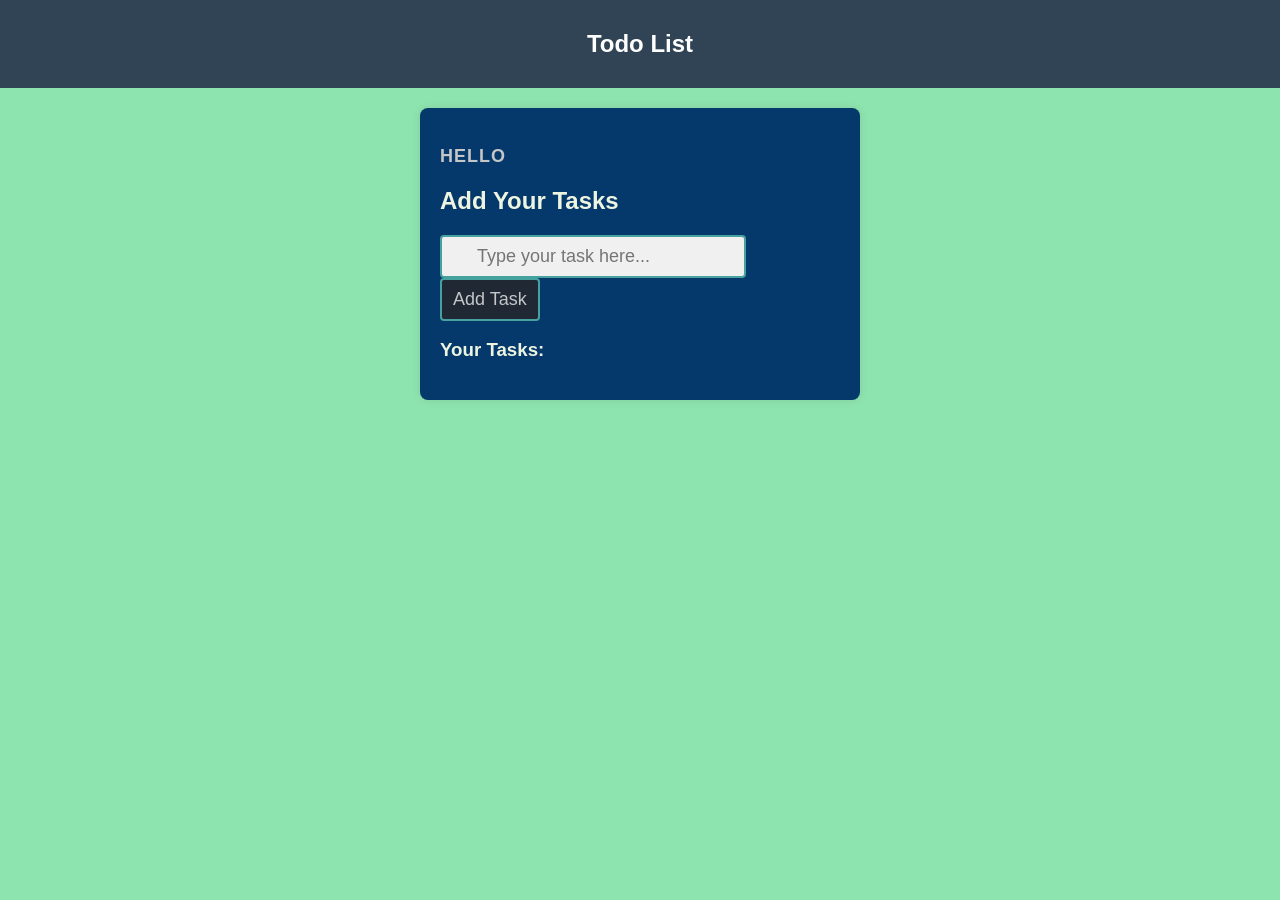
<file: Task1(ToDo App)/index.html>
<!DOCTYPE html>
<html lang="en">
<head>
    <meta charset="UTF-8">
    <meta name="viewport" content="width=device-width, initial-scale=1.0">
    <link rel="stylesheet" href="styles.css" />
    <title>Beautiful Todo List</title>
</head>
<body>

    <nav>
        <h1>Todo List</h1>
    </nav>
    <div id="todo-container">
        <p class="subtitle">HELLO</p>
       <h2>Add Your Tasks</h2>
        <input type="text" id="task-input" placeholder="Type your task here...">
        <button onclick="addTask()">Add Task</button>

        <h3>Your Tasks:</h3>
        <ul id="task-list"></ul>
    </div>
    <script src="script.js" type="text/javascript"></script>
</body>
</html>
</file>
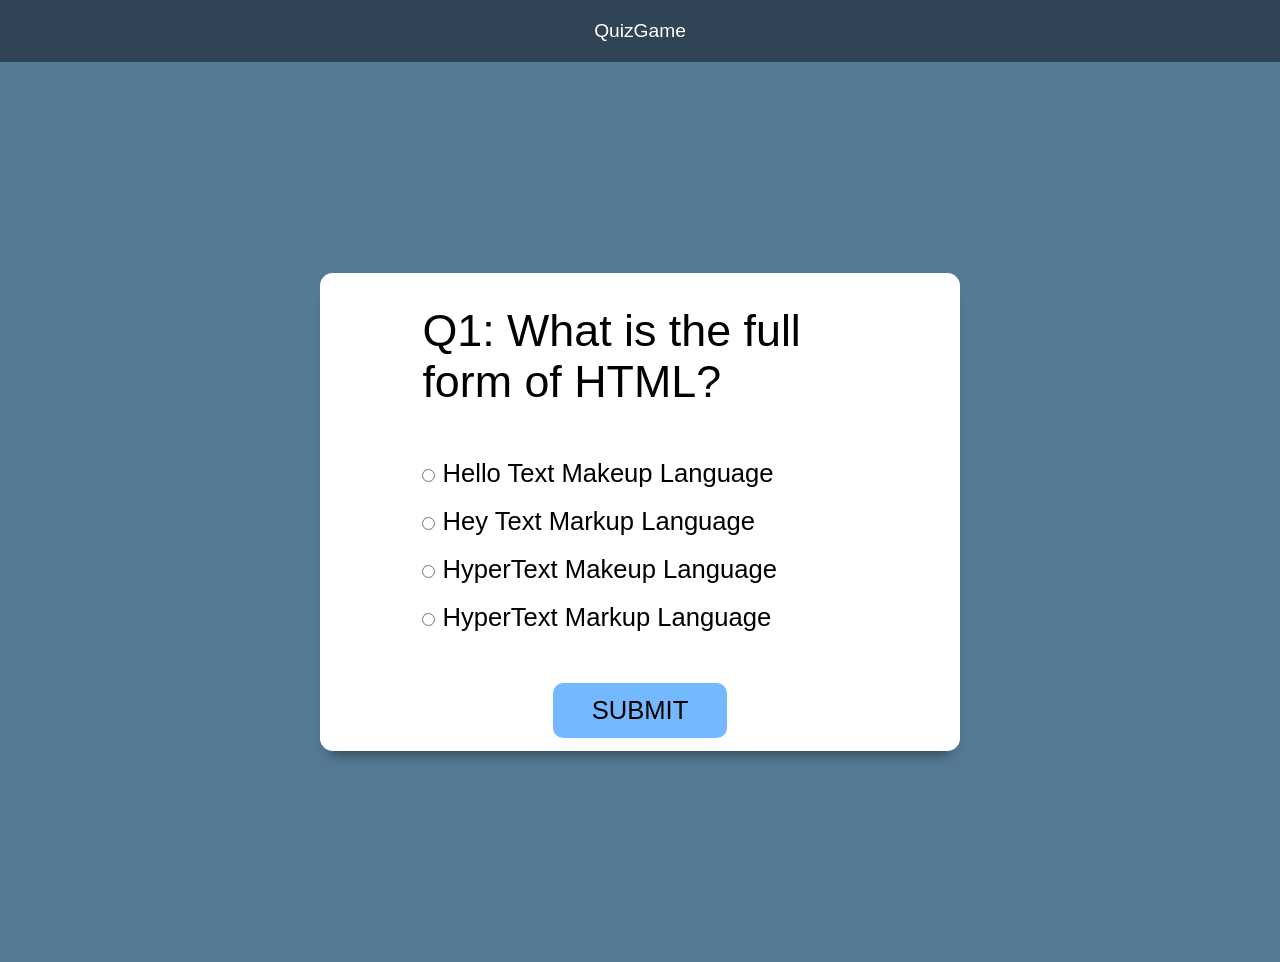
<file: Task3(QuizGame)/index.html>
<!DOCTYPE html>
<html lang="en">
  <head>
    <meta charset="UTF-8" />
    <meta name="viewport" content="width=device-width, initial-scale=1.0" />
    <link rel="stylesheet" href="styles.css" />
    <title>www.quizgames.com | QuizGame</title>
  </head>
  <body>
    <nav>
        <h1>QuizGame</h1>
    </nav>
    <div class="main-dev">
      <div class="inner-div">
        <h2 class="question">Question come</h2>
        <ul>
          <li>
            <input type="radio" name="answer" id="ans1" class="answer" />
            <label for="ans1" id="option1">Answer opt</label>
          </li>
          <li>
            <input type="radio" name="answer" id="ans2" class="answer" />
            <label for="ans2" id="option2">Answer opt</label>
          </li>
          <li>
            <input type="radio" name="answer" id="ans3" class="answer" />
            <label for="ans3" id="option3">Answer opt</label>
          </li>
          <li>
            <input type="radio" name="answer" id="ans4" class="answer" />
            <label for="ans4" id="option4">Answer opt</label>
          </li>
        </ul>
        <button id="submit">submit</button>
        <div id="showScore" class="scoreArea"></div>
      </div>
    </div>
    <script src="script.js"></script>
  </body>
</html>
</file>
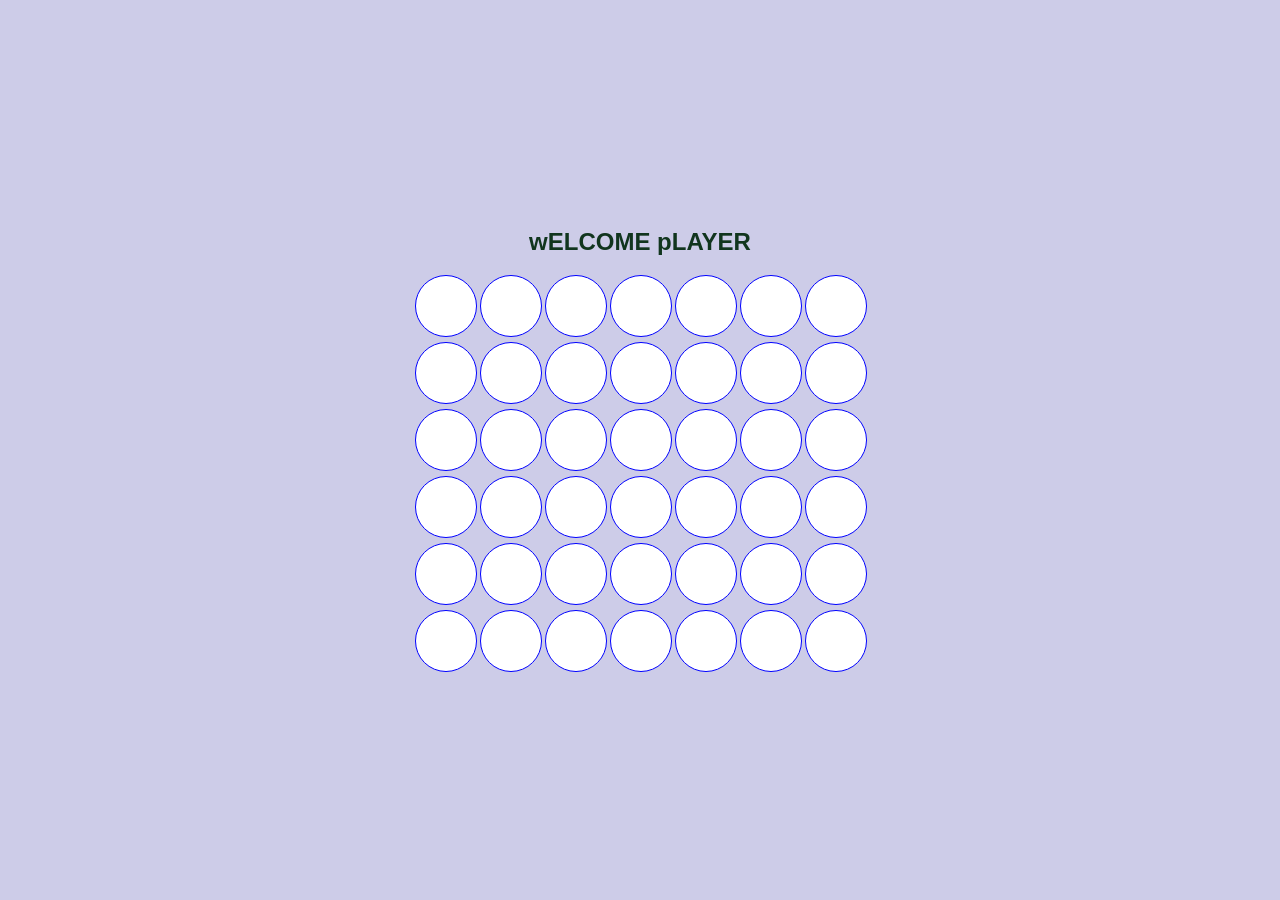
<file: Task4(Connect 4Game)/index.html>
<!DOCTYPE html>
<html lang="en">
<head>
    <meta charset="UTF-8">
    <meta name="viewport" content="width=device-width, initial-scale=1.0">
    <title>Connect4.com | Connect 4 </title>
    <link rel="stylesheet" href="stylesheet.css">
</head>
<body>
    <h2>wELCOME pLAYER</h2>
    <div id="board"></div>
    <div id="winner-message"></div>
    <script src="scriptsheet.js"></script>
</body>
</html>
</file>
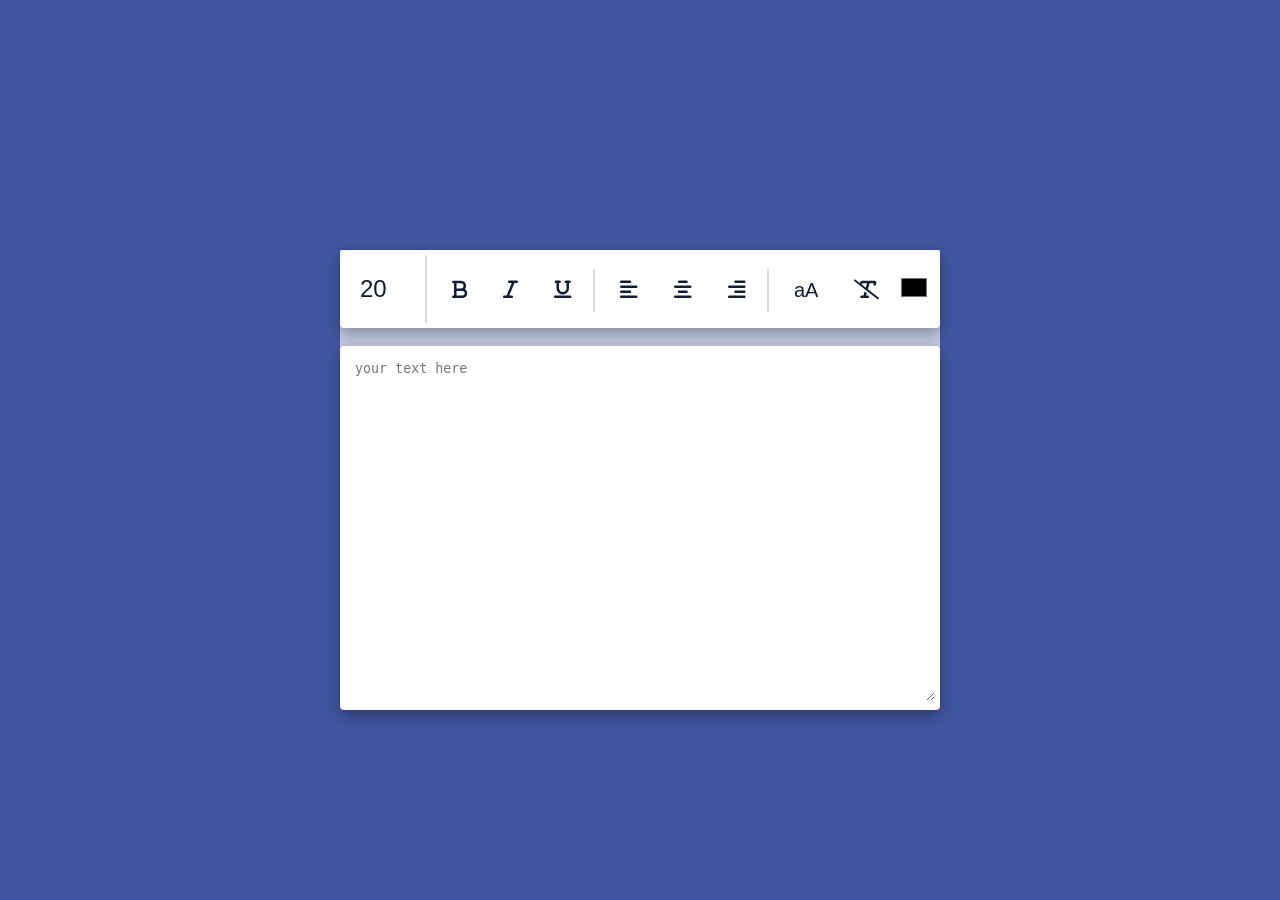
<file: TextEditor/index.html>
<!DOCTYPE html>
<html lang="en">
  <head>
    <meta charset="UTF-8" />
    <meta name="viewport" content="width=device-width, initial-scale=1.0" />
    <link rel="stylesheet" href="styles.css" />
    <link
      rel="stylesheet"
      href="https://cdnjs.cloudflare.com/ajax/libs/font-awesome/6.5.1/css/all.min.css"
    />
    <title>Simple TextEditor | TextEditor</title>
  </head>
  <body>
    <div class="section">
      <div class="row">
        <div class="col">
          <div class="first box">
            <input
              type="number"
              id="font-size"
              min="1"
              max="50"
              value="20"
              onchange="f1(this)"
            />
          </div>
          <div class="second box">
            <button type="button" onclick="f2(this)">
              <i class="fa-solid fa-bold"></i>
            </button>
            <button type="button" onclick="f3(this)">
              <i class="fa-solid fa-italic"></i>
            </button>
            <button type="button" onclick="f4(this)">
              <i class="fa-solid fa-underline"></i>
            </button>
          </div>
          <div class="third box">
            <button type="button" onclick="f5(this)">
              <i class="fa-solid fa-align-left"></i>
            </button>
            <button type="button" onclick="f6(this)">
              <i class="fa-solid fa-align-center"></i>
            </button>
            <button type="button" onclick="f7(this)">
              <i class="fa-solid fa-align-right"></i>
            </button>
          </div>
          <div class="forth box">
            <button type="button" onclick="f8(this)">aA</button>
            <button type="button" onclick="f9(this)">
              <i class="fa-solid fa-text-slash"></i>
            </button>
            <input type="color" onchange="f10(this)" />
          </div>
        </div>
        <br />
        <div class="col">
          <textarea id="textarea" placeholder="your text here"></textarea>
        </div>
      </div>
    </div>
    <script src="script.js"></script>
  </body>
</html>
</file>
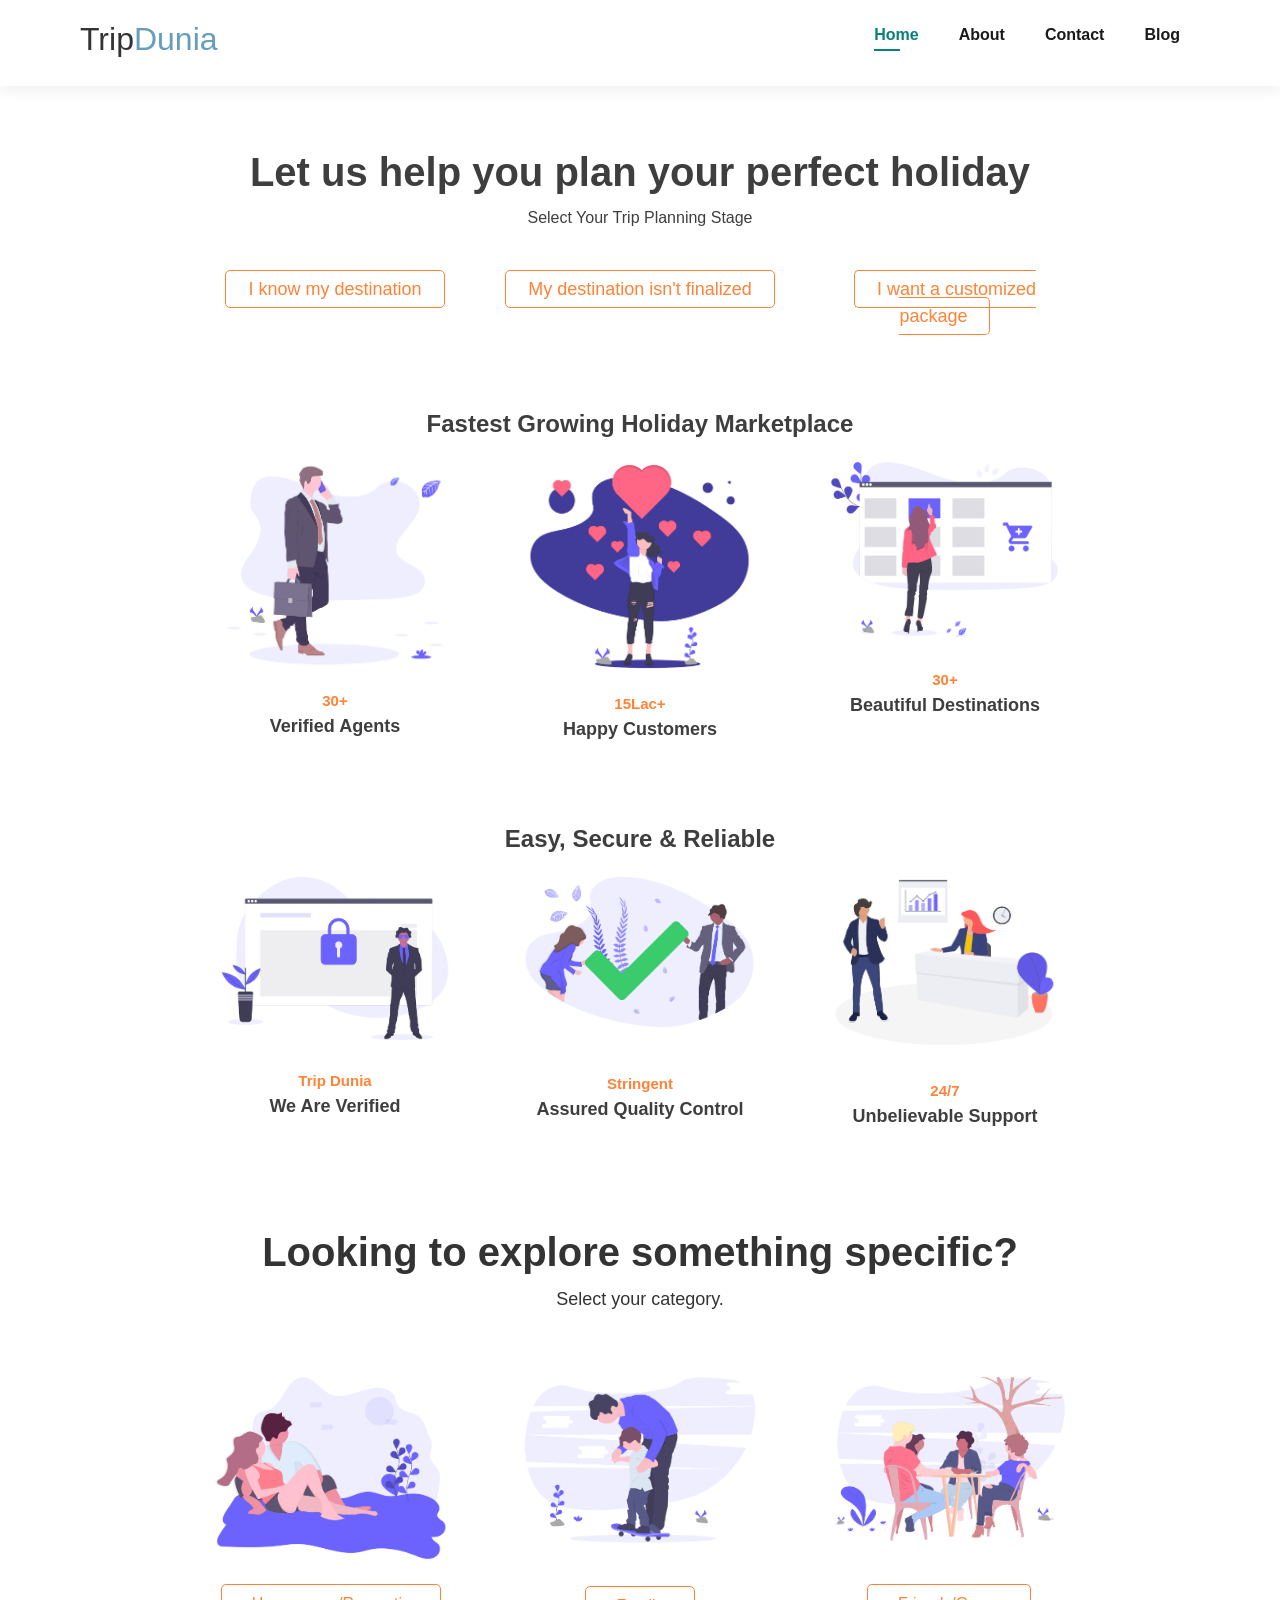
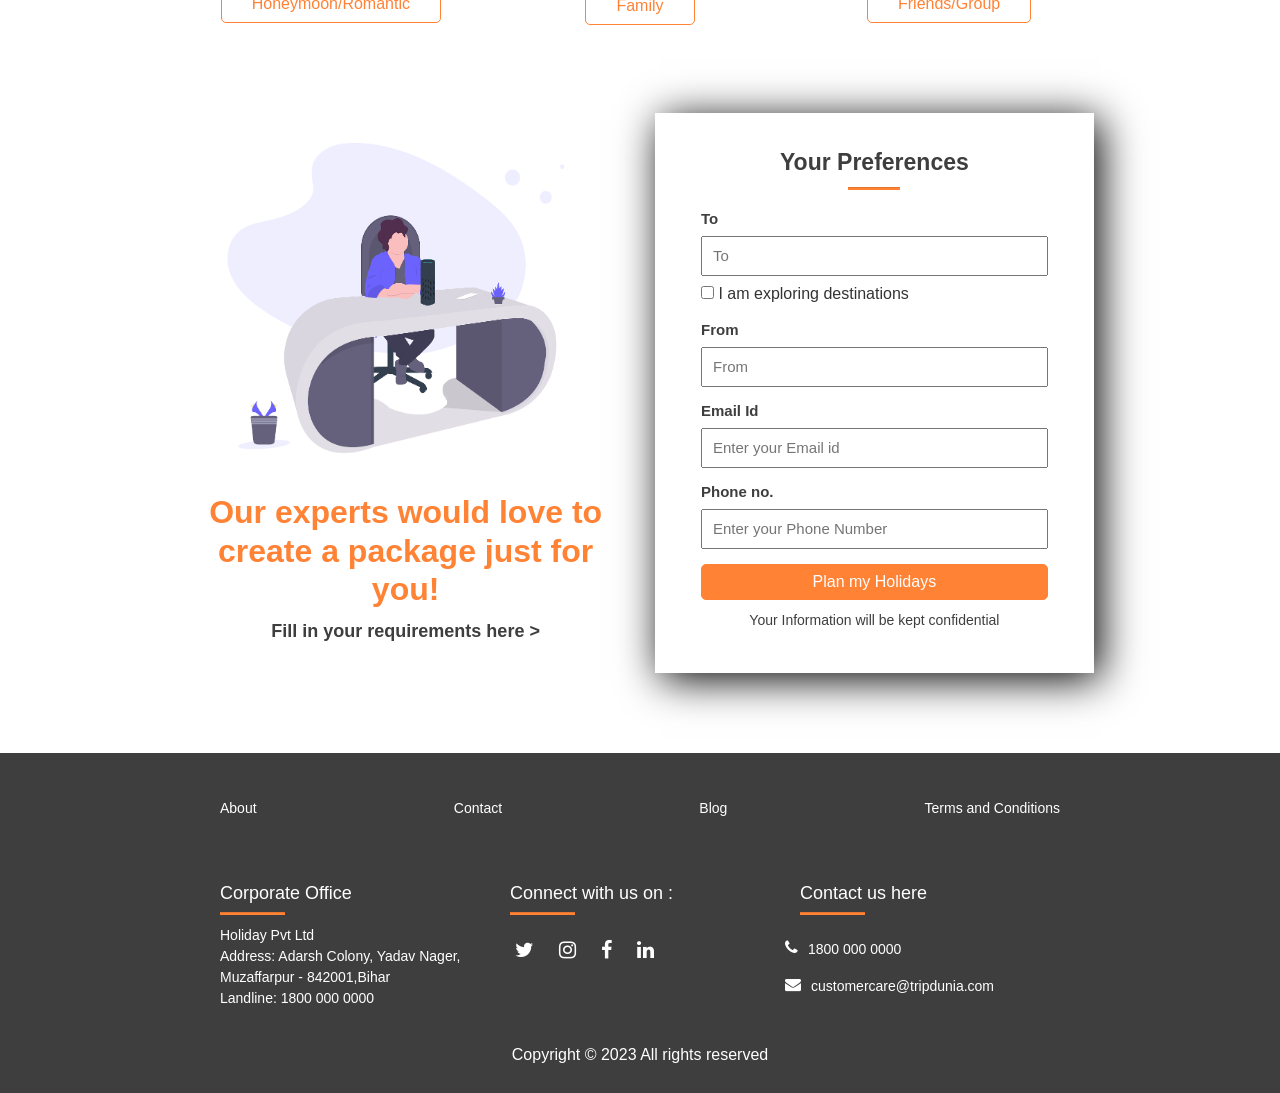
<file: TravelBooking/index.html>
<!DOCTYPE html>
<html lang="en">
<head>
  <meta charset="UTF-8" />
  <meta name="viewport" content="width=device-width, initial-scale=1.0" />
  <link
    rel="stylesheet"
    type="text/css"
    href="https://stackpath.bootstrapcdn.com/font-awesome/4.7.0/css/font-awesome.min.css"
  />
  <link
    rel="stylesheet"
    type="text/css"
    href="https://stackpath.bootstrapcdn.com/bootstrap/4.1.3/css/bootstrap.min.css"
  />
  <link rel="stylesheet" type="text/css" href="styles.css" />
  <title>tripdunia | Travel and more</title>
</head>
<body>
  <section id="header">
    <h2>Trip<span>Dunia</span></h2>
    <div>
      <ul id="navbar">
        <li><a class="active" href="index.html">Home</a></li>
        <li><a href="shop.html">About</a></li>
        <li><a href="blog.html">Contact</a></li>
        <li><a href="about.html">Blog</a></li>
      </ul>
    </div>
  </section>
  <section class="container-fluid help-plan">
    <div class="col-md-9 mx-auto">
      <div class="col-md-12 help-plan-header">
        <h2 class="text-center">Let us help you plan your perfect holiday</h2>
        <p class="text-center">Select Your Trip Planning Stage</p>
        <div class="row help-plan-buttons">
          <div class="col-md-4 text-center">
            <a href="#trending-holiday" class="scroll"
              >I know my destination</a
            >
          </div>
          <div class="col-md-4 text-center">
            <a href="#">My destination isn't finalized</a>
          </div>
          <div class="col-md-4 text-center">
            <a href="#">I want a customized package</a>
          </div>
        </div>
        <div class="row holiday-marketplace">
          <div class="col-md-12">
            <h2>Fastest Growing Holiday Marketplace</h2>
            <div class="row">
              <div class="col-md-4">
                <div class="card wow animate fadeInUp">
                  <img
                    src="images/agent.png"
                    alt="img"
                    class="card-img-top"
                  />
                  <div class="card-body">
                    <p>30+</p>
                    <h4>Verified Agents</h4>
                  </div>
                </div>
              </div>
              <div class="col-md-4">
                <div class="card wow animate fadeInUp">
                  <img
                    src="images/happy.png"
                    alt="img"
                    class="card-img-top"
                  />
                  <div class="card-body">
                    <p>15Lac+</p>
                    <h4>Happy Customers</h4>
                  </div>
                </div>
              </div>
              <div class="col-md-4">
                <div class="card wow animate fadeInUp">
                  <img
                    src="images/map.png"
                    alt="img"
                    class="card-img-top"
                  />
                  <div class="card-body">
                    <p>30+</p>
                    <h4>Beautiful Destinations</h4>
                  </div>
                </div>
              </div>
            </div>
          </div>
        </div>
        <div class="row holiday-marketplace">
          <div class="col-md-12">
            <h2>Easy, Secure & Reliable</h2>
            <div class="row">
              <div class="col-md-4">
                <div class="card wow animate fadeInUp">
                  <img
                    src="images/verified.png"
                    alt="img"
                    class="card-img-top"
                  />
                  <div class="card-body">
                    <p class="mt-2">Trip Dunia</p>
                    <h4>We Are Verified</h4>
                  </div>
                </div>
              </div>
              <div class="col-md-4">
                <div class="card wow animate fadeInUp">
                  <img
                    src="images/quality.png"
                    alt="img"
                    class="card-img-top"
                  />
                  <div class="card-body">
                    <p class="mt-4">Stringent</p>
                    <h4> Assured Quality Control</h4>
                  </div>
                </div>
              </div>
              <div class="col-md-4">
                <div class="card wow animate fadeInUp">
                  <img
                    src="images/support.png"
                    alt="img"
                    class="card-img-top"
                  />
                  <div class="card-body">
                    <p>24/7</p>
                    <h4>Unbelievable Support</h4>
                  </div>
                </div>
              </div>
            </div>
          </div>
        </div>
      </div>
    </div>
  </section>
  <section class="container-fluid explore-something">
    <div class="col-md-9 mx-auto explore-something-header">
      <h1>Looking to explore something specific?</h1>
      <p>Select your category.</p>
      <div class="row">
        <div class="col-md-4">
          <div class="card wow animate fadeInUp">
            <img
              src="images/romantic.png"
              alt="image"
              class="card-img-top"
            />
            <div class="card-body">
              <a href="#">Honeymoon/Romantic</a>
            </div>
          </div>
        </div>
        <div class="col-md-4">
          <div class="card wow animate fadeInUp">
            <img
              src="images/family.png"
              alt="image"
              class="card-img-top"
            />
            <div class="card-body">
              <a href="#">Family</a>
            </div>
          </div>
        </div>
        <div class="col-md-4">
          <div class="card wow animate fadeInUp">
            <img
              src="images/friends.png"
              alt="image"
              class="card-img-top"
            />
            <div class="card-body">
              <a href="#">Friends/Group</a>
            </div>
          </div>
        </div>
      </div>
    </div>
  </section>
  <section class="container-fluid package-create">
    <div class="col-md-9 mx-auto">
      <div class="row">
        <div class="col-md-6 package-create-1">
          <img src="images/expert.png" alt="image" />
          <h2>Our experts would love to create a package just for you!</h2>
          <p>Fill in your requirements here ></p>
        </div>
        <div class="col-md-6 package-create-2 wow animate zoomIn">
          <form>
            <h4>Your Preferences</h4>
            <hr />
            <label>To</label>
            <input type="text" name="to" placeholder="To" />
            <input
              type="checkbox"
              name="accept"
              value="I am exploring destinations"
            />
            I am exploring destinations
            <label>From</label>
            <input type="text" name="from" placeholder="From" />
            <label>Email Id</label>
            <input
              type="email"
              name="email"
              placeholder="Enter your Email id"
            />
            <label>Phone no.</label>
            <input
              type="number"
              name="phone"
              placeholder="Enter your Phone Number"
            />
            <a href="#">Plan my Holidays</a>
            <p>Your Information will be kept confidential</p>
          </form>
        </div>
      </div>
    </div>
  </section>
  <footer>
      <div class="col-md-9 mx-auto">
        <div class="col-md-12">
          <div class="links">
            <ul>
              <li><a href="#">About</a></li>
              <li><a href="#">Contact</a></li>
              <li><a href="#">Blog</a></li>
              <li><a href="#">Terms and Conditions</a></li>
            </ul>
          </div>
        </div>
        <div class="col-md-12">
          <div class="row">
            <div class="col-md-4 office">
              <h3>Corporate Office</h3>
              <hr />
              <p>Holiday Pvt Ltd</p>
              <p>Address: Adarsh Colony, Yadav Nager,</p>
              <p>Muzaffarpur - 842001,Bihar</p>
              <p>Landline: 1800 000 0000</p>
            </div>
            <div class="col-md-4 social-icons">
              <h3>Connect with us on :</h3>
              <hr />
              <ul>
                <li>
                  <a href="#"><i class="fa fa-twitter"></i></a>
                </li>
                <li>
                  <a href="#"><i class="fa fa-instagram"></i></a>
                </li>
                <li>
                  <a href="#"><i class="fa fa-facebook"></i></a>
                </li>
                <li>
                  <a href="#"><i class="fa fa-linkedin"></i></a>
                </li>
              </ul>
            </div>
            <div class="col-md-4 connect">
              <h3>Contact us here</h3>
              <hr />
              <div class="row mt-4">
                <i class="fa fa-phone"></i>
                <p>1800 000 0000</p>
              </div>
              <div class="row">
                <i class="fa fa-envelope"></i>
                <p>customercare@tripdunia.com</p>
              </div>
            </div>
          </div>
          <div class="row copyright">
            <div class="col-md-12">
              <p>Copyright &copy; 2023 All rights reserved</p>
            </div>
          </div>
        </div>
      </div>
  </footer>
  <script src="script.js"></script>
</body>
</html>
</file>
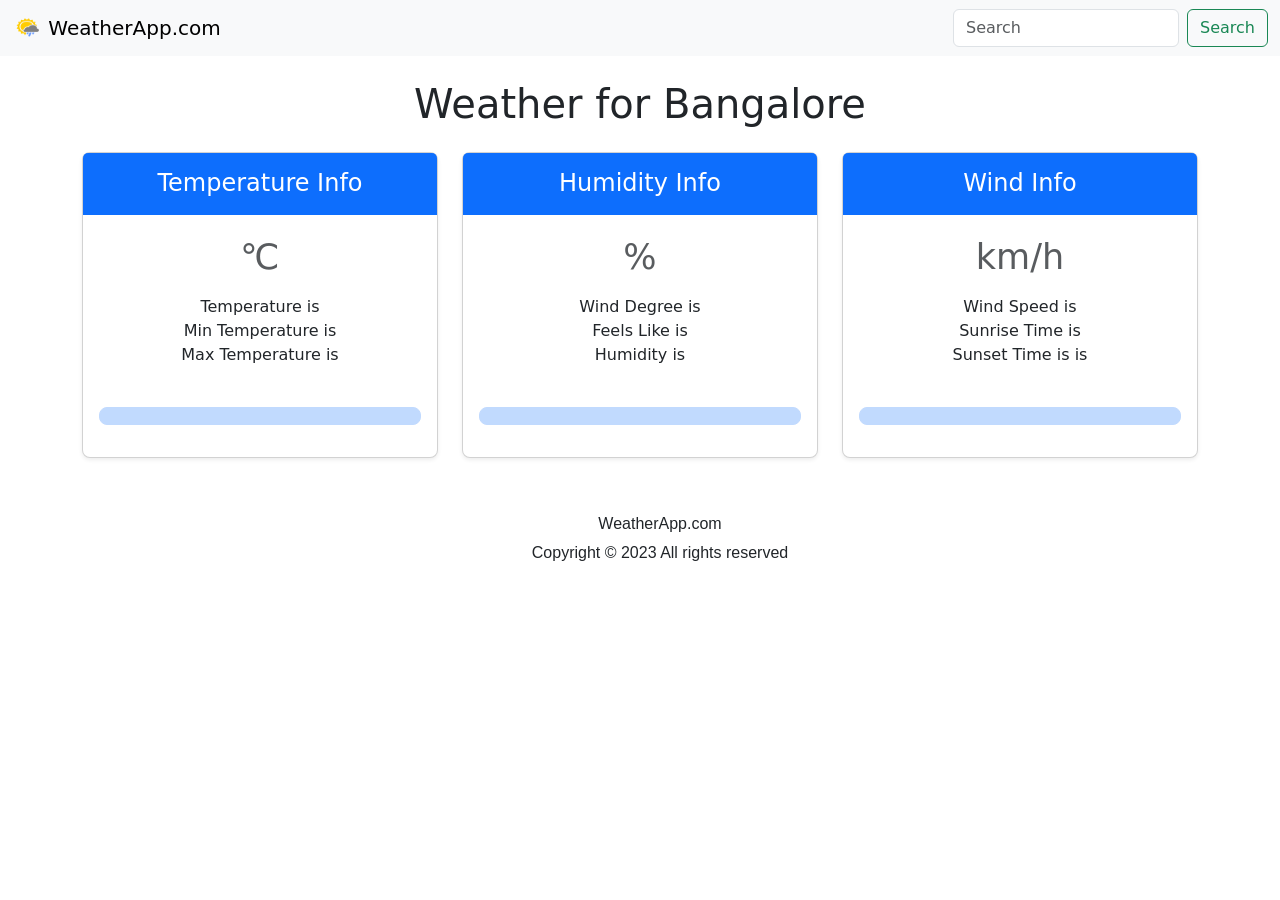
<file: WhetherApp/index.html>
<!DOCTYPE html>
<html lang="en">
<head>
    <meta charset="utf-8">
    <meta name="viewport" content="width=device-width, initial-scale=1">
    <title>Weather App</title>
    <link rel="stylesheet" href="styles.css">
    <link href="https://cdn.jsdelivr.net/npm/bootstrap@5.3.2/dist/css/bootstrap.min.css" rel="stylesheet"
        integrity="sha384-T3c6CoIi6uLrA9TneNEoa7RxnatzjcDSCmG1MXxSR1GAsXEV/Dwwykc2MPK8M2HN" crossorigin="anonymous">
</head>
<body>
    <nav class="navbar bg-body-tertiary">
        <div class="container-fluid">
            <a class="navbar-brand" href="#">
                <img src="img/weather1.png" alt="Logo" width="30" height="24" class="d-inline-block align-text-top">
                WeatherApp.com
              </a>
            <form class="d-flex" role="search">
                <input id="city" class="form-control me-2" type="search" placeholder="Search" aria-label="Search">
                <button class="btn btn-outline-success" type="submit" id="submit">Search</button>
            </form>
        </div>
    </nav>
    <div class="container">
        <h1 class="my-4 text-center">Weather for <span id="cityName"></span></h1>
        <main>
            <div class="row row-cols-1 row-cols-md-3 mb-3 text-center">
                <div class="col">
                    <div class="card mb-4 rounded-3 shadow-sm">
                        <div class="card-header py-3 text-bg-primary border-primary">
                            <h4 class="my-0 fw-normal">Temperature Info</h4>
                        </div>
                        <div class="card-body">
                            <h1 class="card-title pricing-card-title"><span id="temp2"></span><small
                                    class="text-body-secondary fw-light"><span>&#8451;</span></small></h1>
                            <ul class="list-unstyled mt-3 mb-4">
                                <li>Temperature is <span id="temp"></span></li>
                                <li>Min Temperature is <span id="min_temp"></span></li>
                                <li>Max Temperature is <span id="max_temp"></span></li>
                            </ul>
                            <hr class="w-100 btn btn-lg btn-primary">
                        </div>
                    </div>
                </div>
                <div class="col">
                    <div class="card mb-4 rounded-3 shadow-sm">
                        <div class="card-header py-3 text-bg-primary border-primary">
                            <h4 class="my-0 fw-normal">Humidity Info</h4>
                        </div>
                        <div class="card-body">
                            <h1 class="card-title pricing-card-title"><span id="humidity2"></span><small
                                    class="text-body-secondary fw-light"> %</small></h1>
                            <ul class="list-unstyled mt-3 mb-4">
                                <li>Wind Degree is <span id="wind_degrees"></span></li>
                                <li>Feels Like is <span id="feels_like"></span></li>
                                <li>Humidity is <span id="humidity"></span></li>
                            </ul>
                            <hr class="w-100 btn btn-lg btn-primary">
                        </div>
                    </div>
                </div>
                <div class="col">
                    <div class="card mb-4 rounded-3 shadow-sm ">
                        <div class="card-header py-3 text-bg-primary border-primary">
                            <h4 class="my-0 fw-normal">Wind Info</h4>
                        </div>
                        <div class="card-body">
                            <h1 class="card-title pricing-card-title"><span id="wind_speed2"></span><small
                                    class="text-body-secondary fw-light"> km/h</small></h1>
                            <ul class="list-unstyled mt-3 mb-4">

                                <li>Wind Speed is <span id="wind_speed"></span></li>
                                <li>Sunrise Time is <span id="sunrise"></span></li>
                                <li>Sunset Time is is <span id="sunset"></span></li>
                            </ul>
                            <hr class="w-100 btn btn-lg btn-primary">
                        </div>
                    </div>
                </div>
            </div>
        </main>
    </div>
    <footer>
        <h6>WeatherApp.com</h6>
        <p>Copyright &copy; 2023 All rights reserved</p>
    </footer>
    <script src="https://cdn.jsdelivr.net/npm/bootstrap@5.3.2/dist/js/bootstrap.bundle.min.js"
        integrity="sha384-C6RzsynM9kWDrMNeT87bh95OGNyZPhcTNXj1NW7RuBCsyN/o0jlpcV8Qyq46cDfL"
        crossorigin="anonymous"></script>
    <script src="app.js"></script>
</body>

</html>
</file>
<file: Task1(ToDo App)/styles.css>
body {
    font-family: 'Arial', sans-serif;
    background-color: #8ee4af;
    margin: 0;
    padding: 0;
}
nav {
    background-color: #314455;
    color: white;
    padding: 10px;
    text-align: center;
}
h3 {
    color: #edf5e1;
    text-align: left;
}
h2{
    color: #edf5e1;
    text-align: left;
}
#todo-container {
    max-width: 400px;
    margin: 20px auto;
    background-color: #05386b;
    padding: 20px;
    border-radius: 8px;
    box-shadow: 0 0 10px rgba(0, 0, 0, 0.1);
}
.subtitle {
    letter-spacing: 1px;
    color: #c5c6c7;
    font-weight: 600;
    margin-bottom: 0;
    font-size: 18px;
}
#task-input{
    margin:  0px;
    padding: 9px 35px;
    font-size: 18px;
    text-align: left;
    border-radius: 4px;
    background-color: #f0f0f0;
    border: 2px solid #45a29e;
}
#task-list {
    list-style: none;
    padding: 0;
}
button{
    padding: 9px 11px;
    font-size: 18px;
    background-color: #1f2833;
    border-radius: 4px;
    border: 2px solid #45a29e;
    color: #c5c6c7
}
.task {
    display: flex;
    justify-content: space-between;
    align-items: center;
    padding: 10px;
    margin-bottom: 10px;
    background-color: #f0f0f0;
    border: 2px solid #45a29e;
    border-radius: 4px;
    transition: background-color 0.3s ease;
}
.task:hover {
    background-color: #e0e0e0;
}
.task input[type="text"] {
    border: 0;
    background-color: transparent;
    flex: 1;
    margin-right: 10px;
    font-size: 15px;
    padding: 9px 11px;    
}
.task button {
    background-color: #f79e02;
    color: white;
    border: 1px solid #45a29e;
    padding: 8px 12px;
    border-radius: 4px;
    cursor: pointer;
}
.task button.edit {
    background-color: #3498db;
    margin: 2px;
}
</file>
<file: Task3(QuizGame)/styles.css>
@import url('https://fonts.googleapis.com/css2?family=Josefin+Sans&family=Poppins:wght@100;400;600;700&display=swap');
*{
    margin: 0;
    padding: 0;
    box-sizing: border-box;
    font-family: 'Space Grotesk', sans-serif;
    font-weight: 300;
}
html{
    font-size: 80%;   
}
nav {
    background-color: #314455;
    color: white;
    padding: 20px;
    text-align: center;
}
.main-dev{
    width: 100vw;
    min-height: 100vh;
    display: grid;
    place-items: center;
    background-color: #557A95;
}
.inner-div{
    width: 50vw;
    background-color: #fff;
    padding: 1rem 8rem;
    border-radius: 1rem;
    box-shadow: 0 1rem 1rem -0.7rem rgba(0, 0, 0, 0.4);
}
.inner-div h2{
    font-size: 3.5rem;
    font-weight: 400;
    margin: 1.5rem 0 4rem 0;
}
.inner-div li{
    font-size: 2rem;
    margin-top: 1.5rem;
    list-style: none;
}
input{
    cursor: pointer;
}
#submit, .btn{
    padding: 1rem 3rem;
    outline: none;
    font-size: 2rem;
    font-size: 400;
    display: block;
    margin: auto;
    border: none;
    text-transform: uppercase;
    background-color: #74b9ff;
    border-radius: 0.8rem;
    margin-top: 4rem;
    cursor: pointer;
}
#submit:hover{
    background-color: #0984e3;
}
#showScore{
    background-color: #dfe6e9;
    margin-top: 3rem;
    padding: 3rem 4rem;
    box-shadow: 0 1rem 1rem -0.7rem rgba(0, 0, 0, 0.4); 
}
#showScore h3{
    font-size: 3rem;
    text-align: center;
}
#showScore .btn{
    margin-top: 2rem;
    background-color: #55efc4;
    color: #2d3436;
}
#showScore .btn:hover{
    background-color: #00b894;
    color: #fff;
}
.scoreArea{
    display: none;    
}
</file>
<file: Task4(Connect 4Game)/stylesheet.css>
body {
    font-family: Arial, sans-serif;
    margin: 0;
    padding: 0;
    display: flex;
    flex-direction: column;
    align-items: center;
    justify-content: center;
    height: 100vh;
    background-color: #CDCCE8;
}
h2{
    color: #11351E;
}
#board {
    display: grid;
    grid-template-columns: repeat(7, 60px);
    gap: 5px;
}

.cell {
    width: 60px;
    height: 60px;
    border: 2px solid #333;
    border-radius: 50%;
    cursor: pointer;
    border: 1px solid blue;
}

.empty {
    background-color: #fff;
}

.player1 {
    background-color: #ff6347;
}

.player2 {
    background-color: #4169e1;
}

#winner-message {
    margin-top: 20px;
    font-size: 24px;
    font-weight: bold;
}
</file>
<file: TextEditor/styles.css>
* {
  margin: 0;
  padding: 0;
  box-sizing: border-box;
}
body {
  background: #4056a1;
  height: 100vh;
  width: 100%;
  display: flex;
  justify-content: center;
  align-items: center;
}
.section {
  height: 400px;
  width: 600px;
  background-color: #c5cbe3;
}
.col {
  background-color: #fff;
  width: 100%;
  border-radius: 4px;
  padding: 5px;
  box-shadow: #00000059 0px 5px 15px;
}
.box {
  display: inline-block !important;
  padding: 0 5px;
}
.first {
  border-right: 2px solid #40576d33;
}
input[type="number"] {
  outline: none;
  border: none;
  width: 50px;
  color: #131c35;
  font-size: 24px;
  padding: 10px 0px;
  margin: 10px;
}
.second {
  border-right: 2px solid #40576d33;
}
button {
  border: none;
  color: #131c35;
  font-size: 20px;
  font-weight: 300;
  background: transparent;
  padding: 10px 16px;
  border-radius: 3px;
  cursor: pointer;
  user-select: none;
}
button:hover {
  background: #40576d1a;
}
button.active {
  background: #73b1e333;
  color: #5271ff;
}
.third {
  border-right: 2px solid #40576d33;
}
.third button:focus {
  background: #73b1e333;
  color: #5271ff;
}
input[type="color"] {
  width: 30px;
  outline: none;
  border: none;
  background: none;
}
textarea {
  width: 100%;
  height: 350px;
  padding: 10px;
  border-radius: 3px;
  outline: none;
  border: none;
  resize: vertical;
}
</file>
<file: TravelBooking/styles.css>
body {
margin: 0;
font-size: 1rem;
font-weight: normal;
line-height: 1.5;
color: #333;
overflow-x: hidden;
}
#header{
display: flex;
align-items: center;
justify-content: space-between;
padding: 20px 80px;
background-color: white;
box-shadow: 0 5px 15px rgba(0, 0, 0, 0.06);
z-index: 999;
position: sticky;
top: 0;
left: 0;
}
#header h2 span{
color: #659dbd;
}
#navbar{
display: flex;
align-items: center;
justify-content: center;
}
#navbar li{
list-style: none;
padding: 0 20px;
position: relative;
}
#navbar li a{
text-decoration: none;
font-size: 16px;
font-weight: 600;
color: #1a1a1a;
transition: 0.3s ease;
}
#navbar li a:hover,
#navbar li a.active{
color: #088178;
}
#navbar li a.active::after,
#navbar li a:hover::after{
content: "";
width: 30%;
height: 2px;
background: #088178;
position: absolute;
bottom: -4px;
left: 20px;
}
.card {
  border: none !important;
}
.card:hover {
  cursor: pointer;
}
.card-body {
  padding: 7px 0 0 0;
  text-align: left;
}
.card-body h4 {
  font-size: 15px;
  font-weight: bold;
  color: rgb(62, 62, 62);
  margin-bottom: 0;
  transition: 0.5s;
}
.card-body p {
  font-size: 12px;
  color: #ff8235;
  transition: 0.5s;
}
.help-plan {
  margin-top: 3rem;
  margin-bottom: 20px;
  padding: 10px;
}
.help-plan-header {
  color: #3e3e3e;
}
.help-plan-header h2 {
  font-size: 40px;
  line-height: 56px;
  font-weight: 600;
}
.help-plan-header p {
  font-size: 16px;
  line-height: 20px;
  color: #3e3e3e;
  font-weight: 500;
}
.help-plan-buttons {
  margin-top: 3rem;
}
.help-plan-buttons a {
  text-decoration: none;
  font-size: 18px;
  background: transparent;
  border: 1px solid #ff8235;
  border-radius: 5px;
  color: #ff8235;
  padding: 8px 22px;
  transition: 0.5s;
}
.help-plan-buttons a:hover {
  cursor: pointer;
  background: #ff8235;
  color: #fff;
}
.holiday-marketplace {
  margin-top: 5rem;
  font-family: "Lato", sans-serif;
}
.holiday-marketplace hr {
  width: 12%;
  background-color: #ff8235 !important;
  height: 2px;
  margin-bottom: 40px;
}
.holiday-marketplace .card-body {
  text-align: center;
}
.holiday-marketplace .col-md-4:nth-child(3) .card .card-body {
  margin-top: 10px;
}
.holiday-marketplace .card-body p {
  font-size: 15px;
  color: #ff8235;
  font-weight: 600;
  margin-bottom: 5px;
}
.holiday-marketplace .card-body h4 {
  font-size: 18px;
  color: #3e3e3e;
  font-weight: 600;
  margin-bottom: 5px;
}
.holiday-marketplace h2 {
  text-align: center !important;
  color: #3e3e3e;
  font-size: 24px;
  font-weight: 600;
  line-height: 28px;
}
.explore-something {
  margin-top: 5rem;
  margin-bottom: 20px;
}
.explore-something-header {
  text-align: center;
  padding: 15px 20px;
  font-family: "Lato", sans-serif;
}
.explore-something-header h1 {
  font-size: 40px;
  font-weight: 700;
  line-height: 28px;
}
.explore-something-header p {
  font-size: 18px;
  font-weight: 400;
  margin-top: 20px;
}
.explore-something-header .card {
  margin-top: 2rem;
}
.explore-something-header .card .card-body {
  text-align: center;
  margin-top: 10px;
}
.explore-something-header .col-md-4:nth-child(2) .card .card-body {
  margin-top: 28px;
}
.explore-something-header .col-md-4:nth-child(3) .card .card-body {
  margin-top: 28px;
}
.explore-something-header .card .card-body a {
  color: #ff8235;
  text-decoration: none;
  border: 1px solid #ff8235;
  border-radius: 5px;
  padding: 10px 30px;
  transition: 0.5s;
}
.explore-something-header .card .card-body a:hover {
  cursor: pointer;
  color: #fff;
  background: #ff8235;
}
.package-create {
  margin-top: 5rem;
  margin-bottom: 20px;
  font-family: "Lato", sans-serif;
}
.package-create-1 img {
  width: 420px;
  height: 370px;
}
.package-create-1 h2 {
  text-align: center;
  color: #ff8235;
  font-weight: 600;
  font-size: 32px;
  margin-top: 10px;
}
.package-create-1 p {
  text-align: center;
  color: #3e3e3e;
  font-weight: 600;
  font-size: 18px;
  margin-top: 10px;
}
.package-create-2 form {
  border: 1px solid #fff;
  box-shadow: 6px 6px 40px #000;
  padding: 35px 45px 25px 45px;
  font-family: "Lato", sans-serif;
}
.package-create-2 form h4 {
  font-size: 23px;
  font-weight: 600;
  text-align: center;
  color: #3e3e3e;
  margin: 0;
}
.package-create-2 form hr {
  width: 15%;
  height: 2px;
  background: #ff8235;
  margin-top: 10px;
  margin-bottom: 20px;
}
.package-create-2 form label {
  display: block;
  font-size: 15px;
  font-weight: 700;
  line-height: 18px;
  color: #3e3e3e;
  margin-top: 15px;
}
.package-create-2 form input[type="text"],
.package-create-2 form input[type="email"],
.package-create-2 form input[type="number"] {
  outline-color: #ff8235;
  display: block;
  width: 100%;
  height: 40px !important;
  padding: 10px 10px;
  font-size: 15px;
}
.package-create-2 form input[type="checkbox"] {
  outline-color: #ff8235;
  margin-top: 10px;
  font-size: 14px;
}
.package-create-2 form input::placeholder {
  font-size: 15px;
  font-weight: 500;
  transition: 0.6s;
}
.package-create-2 form input:active input::placeholder {
  transform: translateX(10%);
}
.package-create-2 form a {
  text-decoration: none;
  display: flex;
  justify-content: center;
  width: 100%;
  border: 1px solid #ff8235;
  color: #fff;
  background: #ff8235;
  margin-top: 15px;
  padding: 5px 0;
  border-radius: 5px;
}
.package-create-2 form p {
  margin-top: 10px;
  text-align: center;
  color: #3e3e3e;
  font-size: 14px;
}
footer {
  width: 100%;
  background: rgb(62, 62, 62);
  font-family: "Lato", sans-serif;
  padding: 30px 40px 10px 40px;
  margin-top: 5rem;
}
.links {
  position: relative;
  margin: 0 auto;
  width: 100%;
  overflow: hidden;
}
.links ul {
  width: 100%;
  margin: 0;
  padding: 0;
  display: flex;
  justify-content: space-between;
  list-style: none;
}
.links ul li,
.links ul li a {
  color: #fff;
  font-size: 14px;
  line-height: 50px;
  text-decoration: none;
  transition: 0.3s;
}
.office {
  margin-top: 50px;
  color: #fff;
  font-family: "Lato", sans-serif;
}
.office h3 {
  font-size: 18px;
  font-weight: 500;
}
.office hr {
  width: 25%;
  height: 2px;
  background-color: #ff8235;
  margin: 0;
  padding: 0;
  margin-bottom: 10px;
}
.office p {
  font-size: 14px;
  font-weight: 500;
  margin: 0;
}
.social-icons {
  margin-top: 50px;
  color: #fff;
}
.social-icons h3 {
  font-size: 18px;
  font-weight: 500;
}
.social-icons hr {
  width: 25%;
  height: 2px;
  background-color: #ff8235;
  margin: 0;
  padding: 0;
  margin-bottom: 10px;
}
.social-icons ul {
  list-style: none;
  margin: 20px 0;
  padding: 0 0 0 5px;
}
.social-icons ul li {
  display: inline-block;
}
.social-icons ul li:nth-child(2),
.social-icons ul li:nth-child(3),
.social-icons ul li:nth-child(4) {
  margin-left: 8%;
}
.social-icons ul li a {
  text-decoration: none;
  color: #fff;
  font-size: 20px;
  transition: 0.5s;
}
.social-icons ul li a:hover {
  cursor: pointer;
  color: #ff8235;
}
.connect {
  margin-top: 50px;
  color: #fff;
  font-family: "Lato", sans-serif;
}
.connect h3 {
  font-size: 18px;
  font-weight: 500;
}
.connect hr {
  width: 25%;
  height: 2px;
  background-color: #ff8235;
  margin: 0;
  padding: 0;
}
.connect .fa-phone {
  display: block;
}
.connect .fa-envelope {
  display: block;
}
.connect p {
  display: inline-block;
  margin-left: 10px;
  font-size: 14px;
}
.copyright {
  text-align: center;
  color: #fff;
  margin-top: 30px;
  font-family: "Lato", sans-serif;
}
</file>
<file: WhetherApp/styles.css>
* {
  margin: 0;
  padding: 0;
}
footer {
  width: 100%;
  text-align: center;
  font-family: "Lato", sans-serif;
  padding: 0px 0px 0px 40px;
  margin-top: 2rem;
}
</file>
